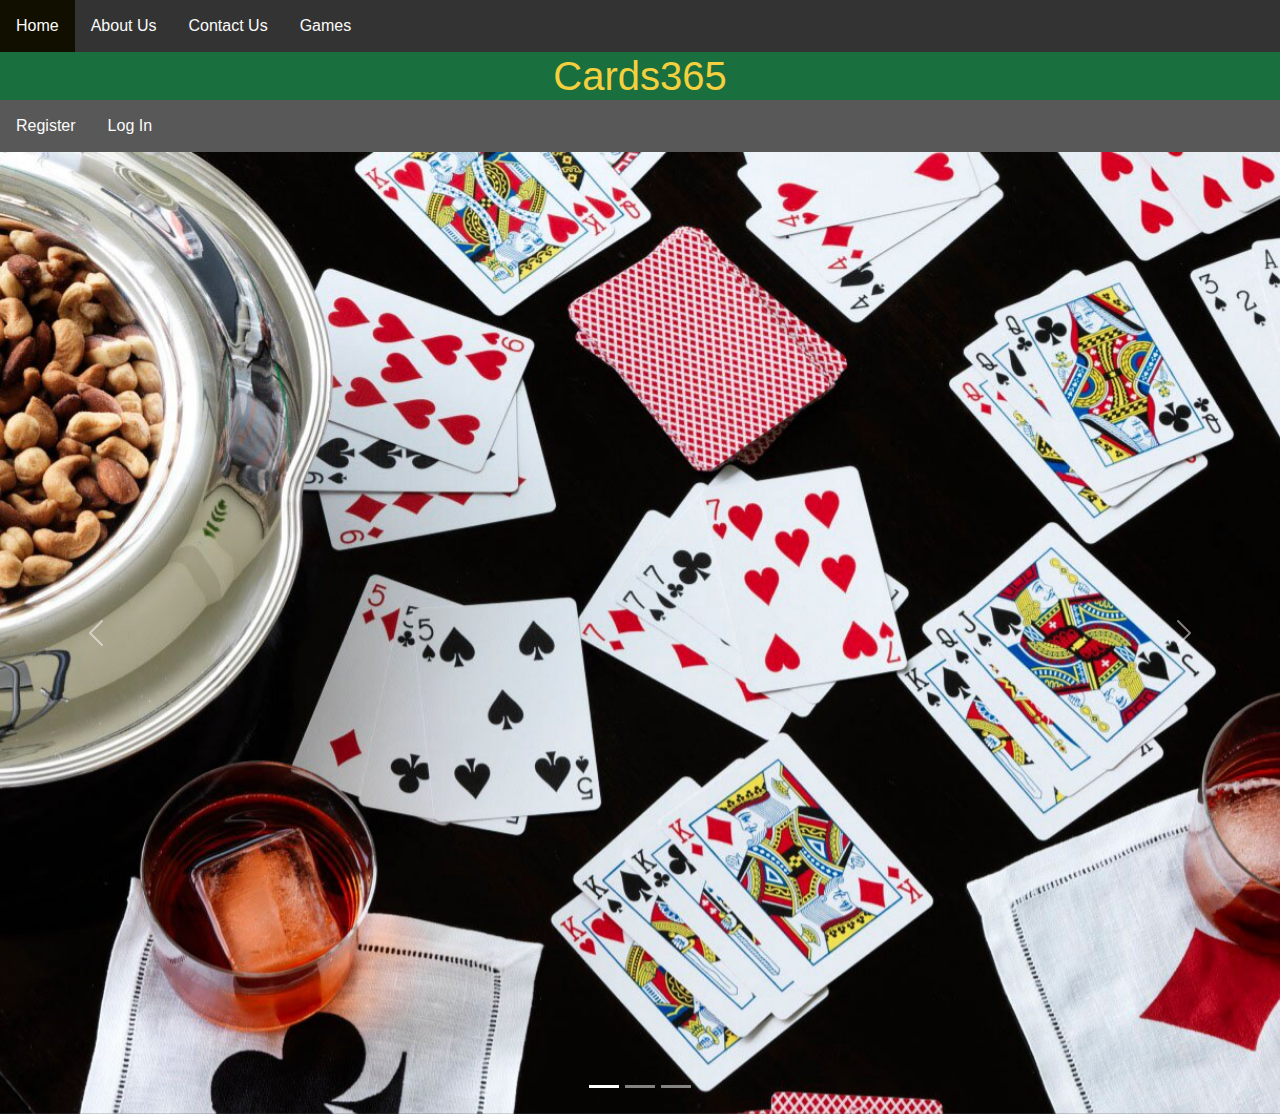
<file: index.html>
<!DOCTYPE html>
<html lang="en">
<head>    
    <title>Cards365 - Home</title>

<script src="https://ajax.googleapis.com/ajax/libs/jquery/2.1.1/jquery.min.js"></script>
<script src="http://netdna.bootstrapcdn.com/bootstrap/3.1.1/js/bootstrap.min.js"></script>

<!-- Latest compiled JavaScript -->
<script src="https://cdn.jsdelivr.net/npm/bootstrap@5.1.2/dist/js/bootstrap.bundle.min.js"></script>

<!-- Latest compiled and minified CSS -->
<link href="https://cdn.jsdelivr.net/npm/bootstrap@5.1.2/dist/css/bootstrap.min.css" rel="stylesheet">

<meta name="viewport" content="width=device-width, initial-scale=1">

<script src=index.js></script>

<link rel="stylesheet" href="style.css">    

</head>       
<body>
  <div>
    <ul>
      <li><a class="active" href="index.html">Home</a></li>
      <li><a href="About_Us.html">About Us</a></li>
      <li><a href="Contact_Us.html">Contact Us</a></li>
      <li><a href="Games.html">Games</a></li>      
    </ul>        
  </div>
  <div>
    <h1>Cards365</h1>
  </div>
  <div>
    <div id="la"><a href="register.html">Register</a></div>
  </div>
  <div>
  <button class="activater" onclick="myFunction()">Log In</button>    
  </div>

  <!-- Carousel -->
  <div id="demo" class="carousel slide" data-bs-ride="carousel">

  <!-- Indicators/dots -->
  <div class="carousel-indicators">
    <button type="button" data-bs-target="#demo" data-bs-slide-to="0" class="active"></button>
    <button type="button" data-bs-target="#demo" data-bs-slide-to="1"></button>
    <button type="button" data-bs-target="#demo" data-bs-slide-to="2"></button>
  </div>

  <!-- The slideshow/carousel -->
  <div class="carousel-inner">
    <div class="carousel-item active">
      <img src="Carousel_Images/Cards_1.jpg" alt="Playing Cards and Nuts" class="d-block w-100">
    </div>
    <div class="carousel-item">
      <img src="Carousel_Images/Cards_2.jpg" alt="Roulette and Casino-Chips" class="d-block w-100">
    </div>
    <div class="carousel-item">
      <img src="Carousel_Images/Cards_3.jpg" alt="Best Online Casino" class="d-block w-100">
    </div>
  </div>

  <!-- Left and right controls/icons -->
  <button class="carousel-control-prev" type="button" data-bs-target="#demo" data-bs-slide="prev">
    <span class="carousel-control-prev-icon"></span>
  </button>
  <button class="carousel-control-next" type="button" data-bs-target="#demo" data-bs-slide="next">
    <span class="carousel-control-next-icon"></span>
  </button>
  </div>

</body>
</html>
</file>
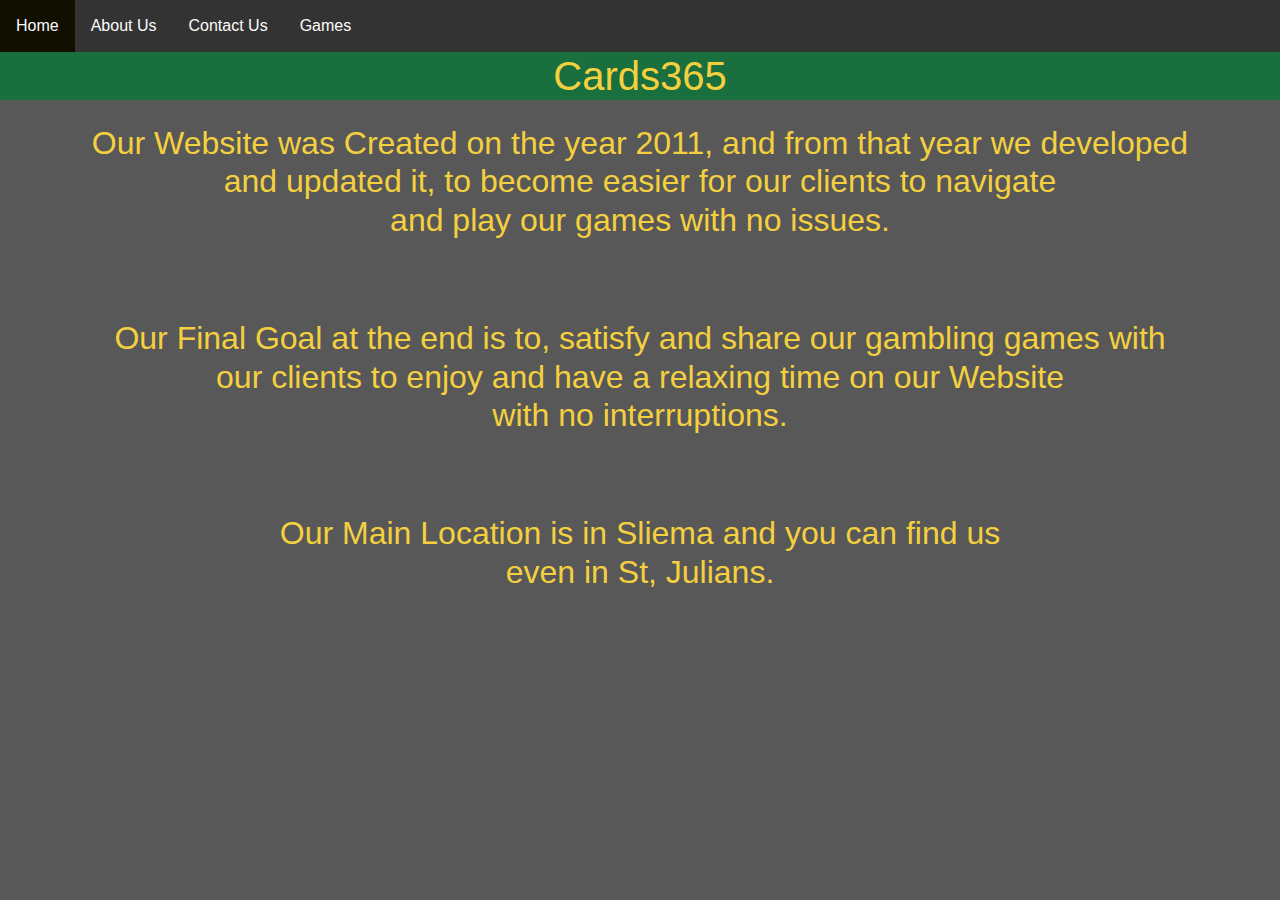
<file: About Us.html>
<!DOCTYPE html>
<html lang="en">
<head>    
    <title>Cards365 - About Us</title>

    <link href="https://cdn.jsdelivr.net/npm/bootstrap@5.1.2/dist/css/bootstrap.min.css" rel="stylesheet">

    <meta name="viewport" content="width=device-width, initial-scale=1">

    <link rel="stylesheet" href="style.css">    
</head>       
<body>
  <div>
    <ul>
      <li><a class="active" href="index.html">Home</a></li>
      <li><a href="About Us.html">About Us</a></li>
      <li><a href="Contact Us.html">Contact Us</a></li>
      <li><a href="Games.html">Games</a></li>      
    </ul>        
  </div>
  <div>
    <h1>Cards365</h1>
  </div>
  <div>
    <br>
    <h2>Our Website was Created on the year 2011, and from that year we developed
      <br>			 
      and updated it, to become easier for our clients to navigate 
      <br>
      and play our games with no issues.</h2>
      <br>
      <br>
  </div>
  <div>
    <br>
    <h2>Our Final Goal at the end is to, satisfy and share our gambling games with
      <br>
      our clients to enjoy and have a relaxing time on our Website 
      <br>
      with no interruptions.</h2>
      <br>
      <br>
  </div>
  <div>
    <br>
    <h2>Our Main Location is in Sliema and you can find us
      <br>
      even in St, Julians.
    </h2>
  </div>
  
</body>
</html>
</file>
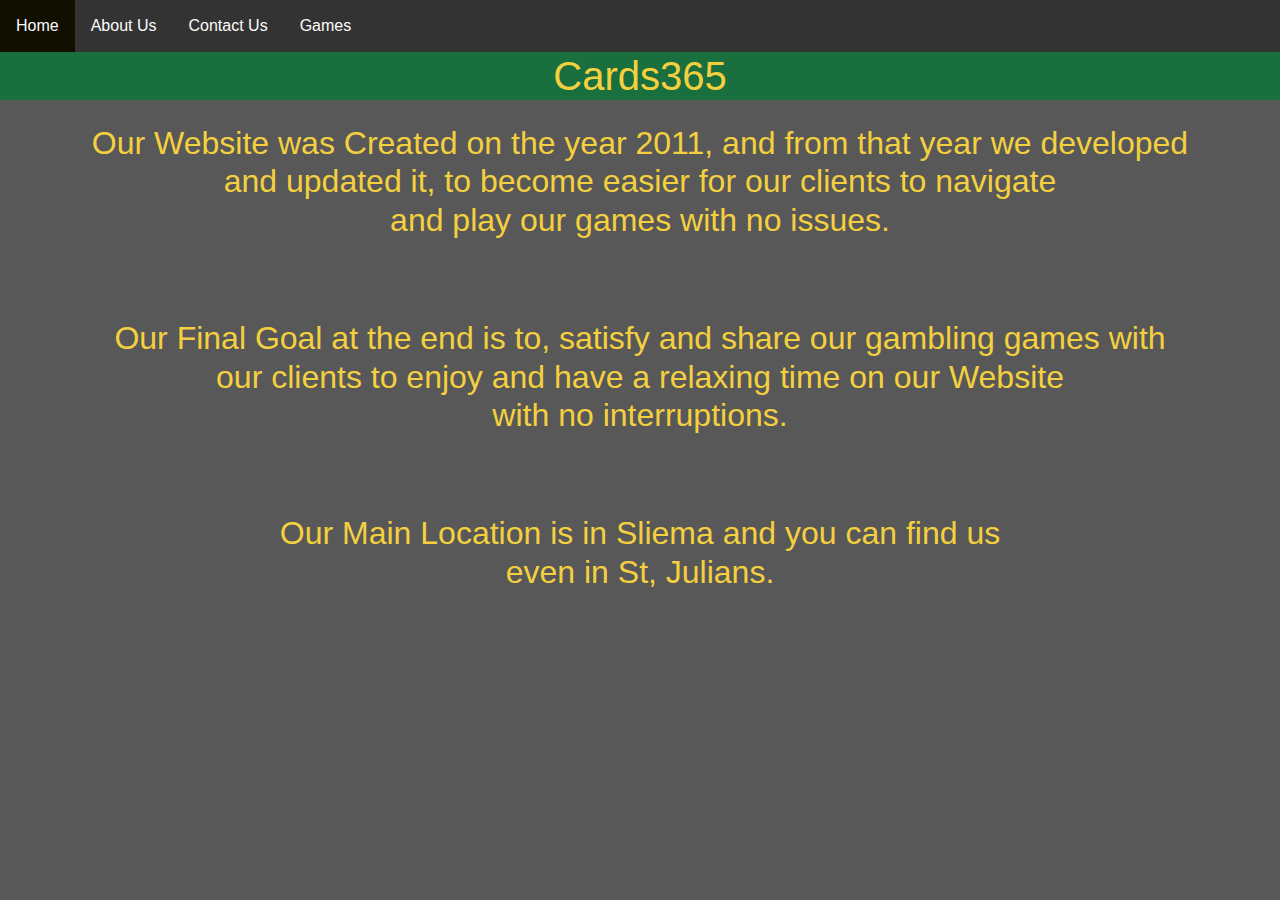
<file: About_Us.html>
<!DOCTYPE html>
<html lang="en">
<head>    
    <title>Cards365 - About Us</title>

    <link href="https://cdn.jsdelivr.net/npm/bootstrap@5.1.2/dist/css/bootstrap.min.css" rel="stylesheet">

    <meta name="viewport" content="width=device-width, initial-scale=1">

    <link rel="stylesheet" href="style.css">    
</head>       
<body>
  <div>
    <ul>
      <li><a class="active" href="index.html">Home</a></li>
      <li><a href="About_Us.html">About Us</a></li>
      <li><a href="Contact_Us.html">Contact Us</a></li>
      <li><a href="Games.html">Games</a></li>      
    </ul>        
  </div>
  <div>
    <h1>Cards365</h1>
  </div>
  <div>
    <br>
    <h2>Our Website was Created on the year 2011, and from that year we developed
      <br>			 
      and updated it, to become easier for our clients to navigate 
      <br>
      and play our games with no issues.</h2>
      <br>
      <br>
  </div>
  <div>
    <br>
    <h2>Our Final Goal at the end is to, satisfy and share our gambling games with
      <br>
      our clients to enjoy and have a relaxing time on our Website 
      <br>
      with no interruptions.</h2>
      <br>
      <br>
  </div>
  <div>
    <br>
    <h2>Our Main Location is in Sliema and you can find us
      <br>
      even in St, Julians.
    </h2>
  </div>
  
</body>
</html>
</file>
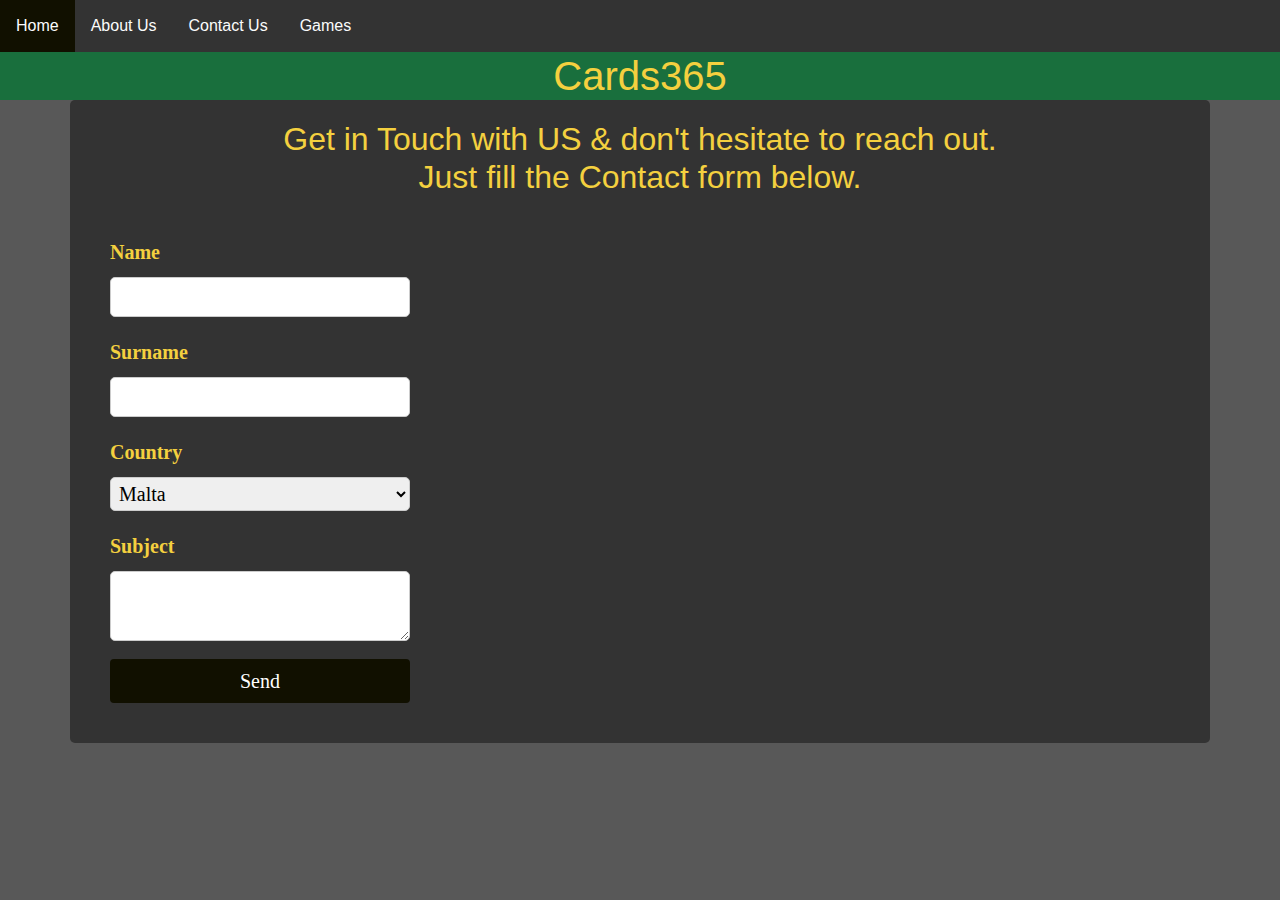
<file: Contact Us.html>
<!DOCTYPE html>
<html lang="en">
<head>    
    <title>Cards365 - Contact Us</title>

    <link href="https://cdn.jsdelivr.net/npm/bootstrap@5.1.2/dist/css/bootstrap.min.css" rel="stylesheet">

    <meta name="viewport" content="width=device-width, initial-scale=1">

    <link rel="stylesheet" href="style.css">    
</head>       
<body>
  <div>
    <ul>
      <li><a class="active" href="index.html">Home</a></li>
      <li><a href="About Us.html">About Us</a></li>
      <li><a href="Contact Us.html">Contact Us</a></li>
      <li><a href="Games.html">Games</a></li>      
    </ul>        
  </div>
  <div>
    <h1>Cards365</h1>
  </div>  
  
    <div>  
    <div class="container">
        <h2>Get in Touch with US & don't hesitate to reach out. 
            <br>			 
            Just fill the Contact form below.</h2>
        <form action="mailto:armando.mirabella.e22538@mcast.edu.mt?subject=Regarding Cards365" method="post" enctype="text/plain">
        <label for="fname">Name</label>
        <input type="text" id="fname" name="firstname">
    
        <label for="lname">Surname</label>
        <input type="text" id="lname" name="lastname">
    
        <label for="country">Country</label>
        <select id="country" name="country">
          <option value="Malta">Malta</option>
          <option value="Italy">Italy</option>          
        </select>
    
        <label for="subject">Subject</label>
        <textarea id="subject" name="subject"></textarea>
    
        <input type="submit" value="Send">
      </form></div>    
  </div>
      
</body>
</html>
</file>
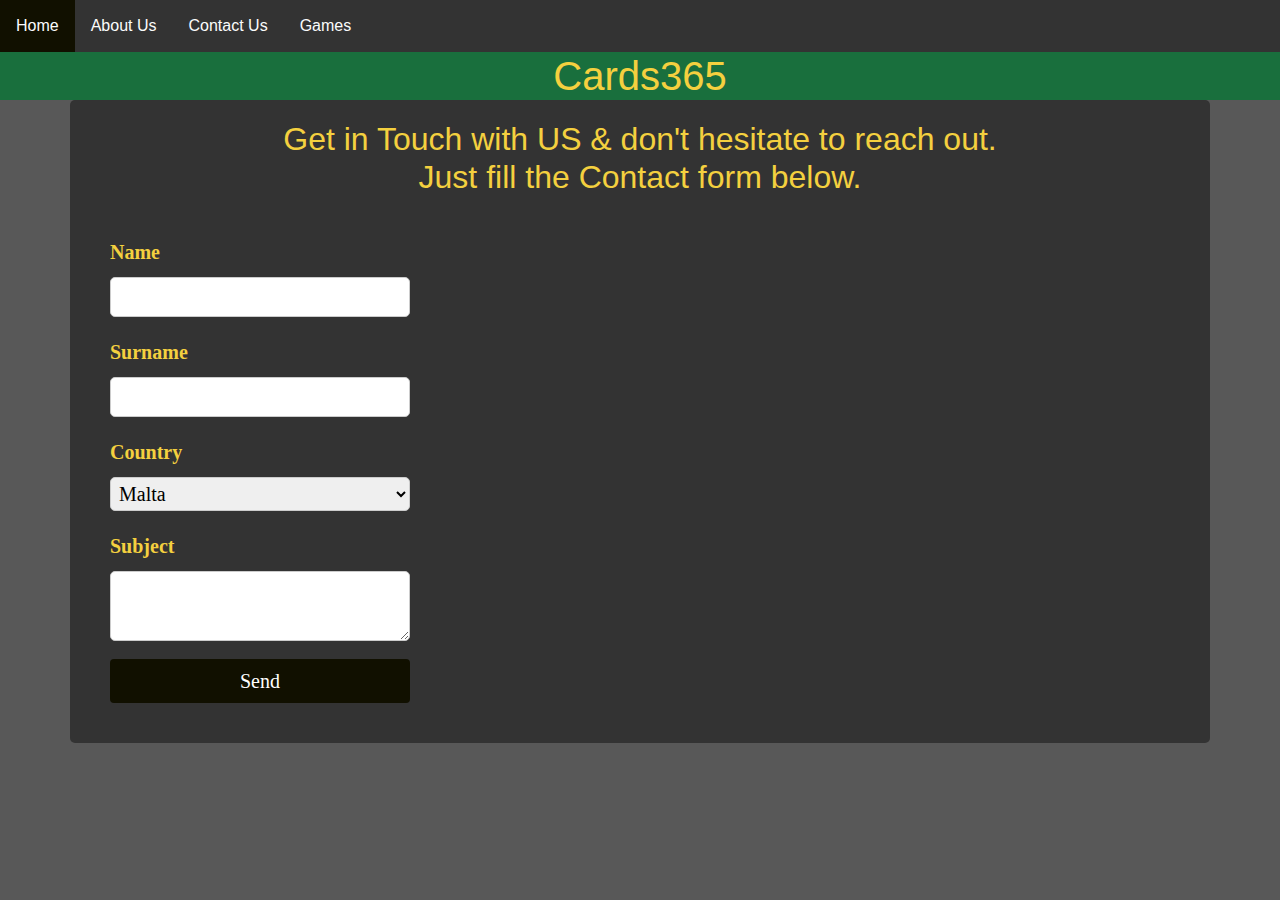
<file: Contact_Us.html>
<!DOCTYPE html>
<html lang="en">
<head>    
    <title>Cards365 - Contact Us</title>

    <link href="https://cdn.jsdelivr.net/npm/bootstrap@5.1.2/dist/css/bootstrap.min.css" rel="stylesheet">

    <meta name="viewport" content="width=device-width, initial-scale=1">

    <link rel="stylesheet" href="style.css">    
</head>       
<body>
  <div>
    <ul>
      <li><a class="active" href="index.html">Home</a></li>
      <li><a href="About_Us.html">About Us</a></li>
      <li><a href="Contact_Us.html">Contact Us</a></li>
      <li><a href="Games.html">Games</a></li>      
    </ul>        
  </div>
  <div>
    <h1>Cards365</h1>
  </div>  
  
    <div>  
    <div class="container">
        <h2>Get in Touch with US & don't hesitate to reach out. 
            <br>			 
            Just fill the Contact form below.</h2>
        <form action="mailto:armando.mirabella.e22538@mcast.edu.mt?subject=Regarding Cards365" method="post" enctype="text/plain">
        <label for="fname">Name</label>
        <input type="text" id="fname" name="firstname">
    
        <label for="lname">Surname</label>
        <input type="text" id="lname" name="lastname">
    
        <label for="country">Country</label>
        <select id="country" name="country">
          <option value="Malta">Malta</option>
          <option value="Italy">Italy</option>          
        </select>
    
        <label for="subject">Subject</label>
        <textarea id="subject" name="subject"></textarea>
    
        <input type="submit" value="Send">
      </form></div>    
  </div>
      
</body>
</html>
</file>
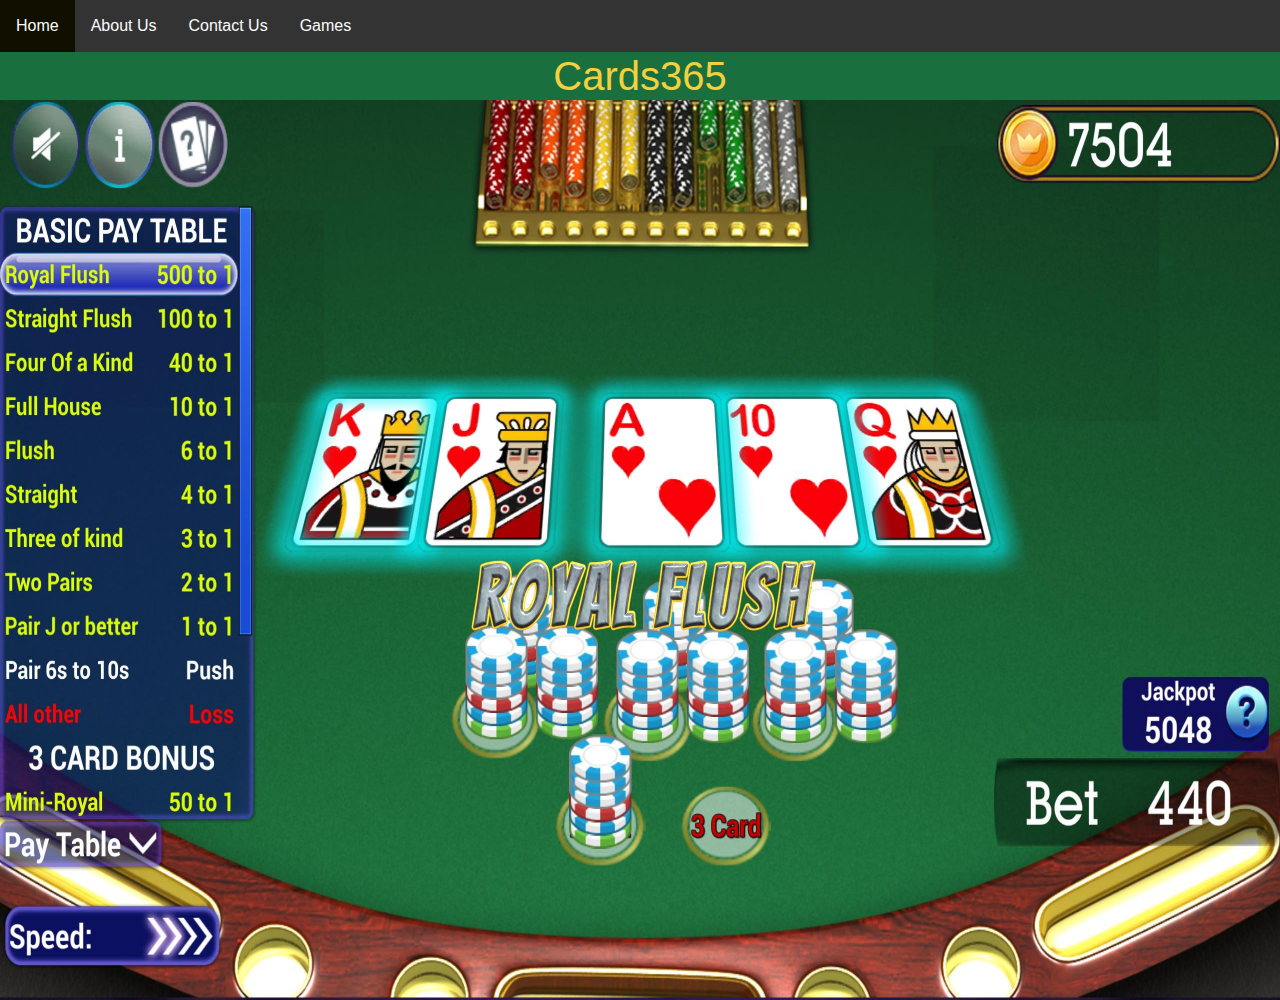
<file: Game Background Image 1.html>
<!DOCTYPE html>
<html lang="en">
<head>    
    <title>Cards365 - Mississippi Stud</title>

    <link href="https://cdn.jsdelivr.net/npm/bootstrap@5.1.2/dist/css/bootstrap.min.css" rel="stylesheet">

    <meta name="viewport" content="width=device-width, initial-scale=1">

    <link rel="stylesheet" href="style.css">    
</head>       
<body>
  <div>
    <ul>
      <li><a class="active" href="index.html">Home</a></li>
      <li><a href="About_Us.html">About Us</a></li>
      <li><a href="Contact_Us.html">Contact Us</a></li>
      <li><a href="Games.html">Games</a></li>      
    </ul>        
  </div>
  <div>
    <h1>Cards365</h1>
  </div>  
  <div>
<img src="Games_Related_Images/Mississippi Stud.jpg" alt="Mississippi Stud" style="width:100vw; height:100vh">
  </div>
  
</body>
</html>
</file>
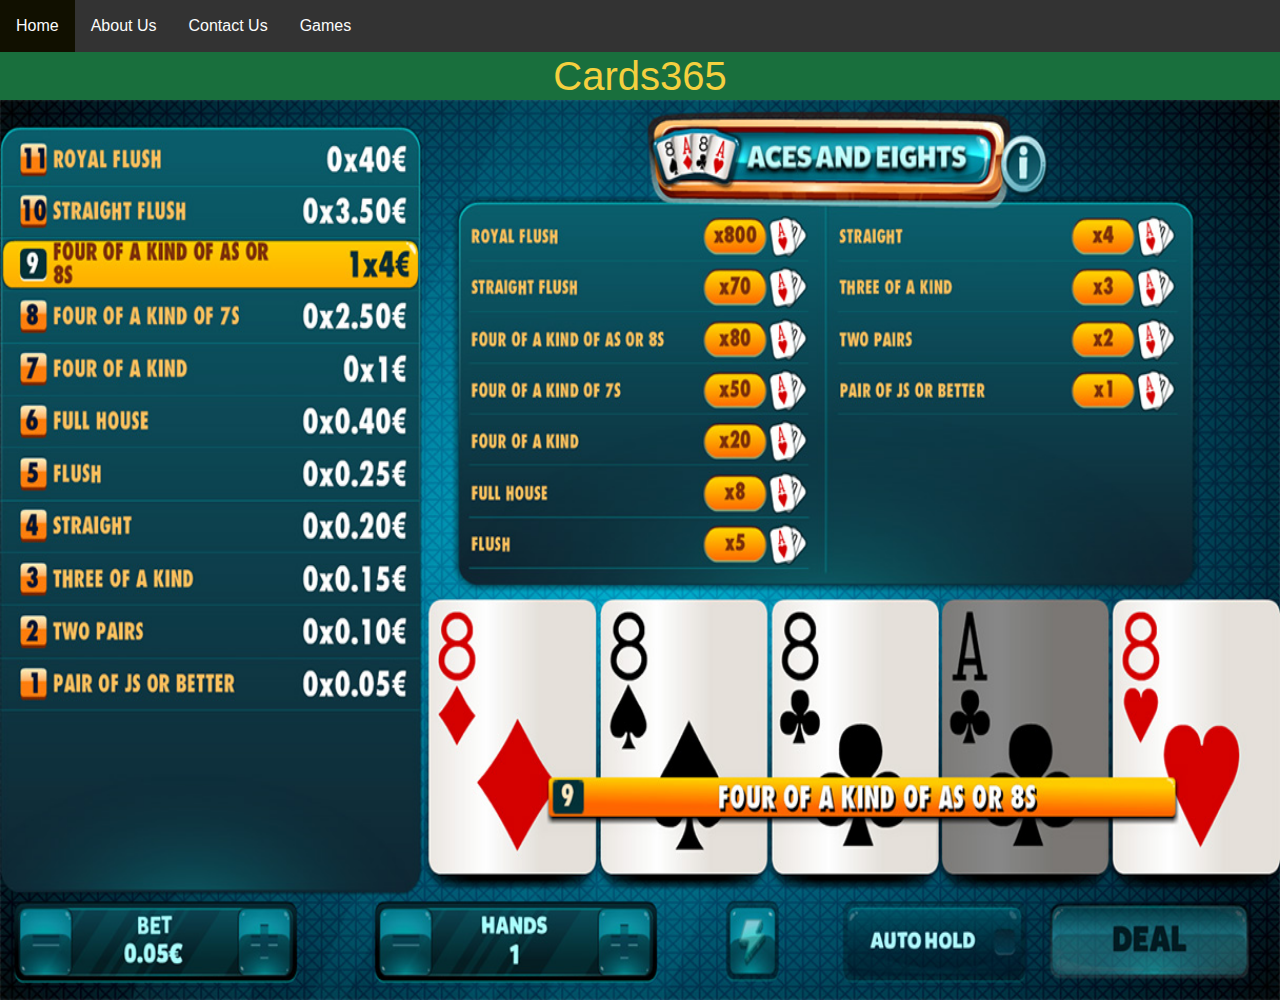
<file: Game Background Image 2.html>
<!DOCTYPE html>
<html lang="en">
<head>    
    <title>Cards365 - Aces and Eights</title>

    <link href="https://cdn.jsdelivr.net/npm/bootstrap@5.1.2/dist/css/bootstrap.min.css" rel="stylesheet">

    <meta name="viewport" content="width=device-width, initial-scale=1">

    <link rel="stylesheet" href="style.css">    
</head>       
<body>
  <div>
    <ul>
      <li><a class="active" href="index.html">Home</a></li>
      <li><a href="About_Us.html">About Us</a></li>
      <li><a href="Contact_Us.html">Contact Us</a></li>
      <li><a href="Games.html">Games</a></li>      
    </ul>        
  </div>
  <div>
    <h1>Cards365</h1>
  </div>  
  <div>
<img src="Games_Related_Images/Aces and Eights.jpg" alt="Aces and Eights" style="width:100vw; height:100vh">
  </div>
  
</body>
</html>
</file>
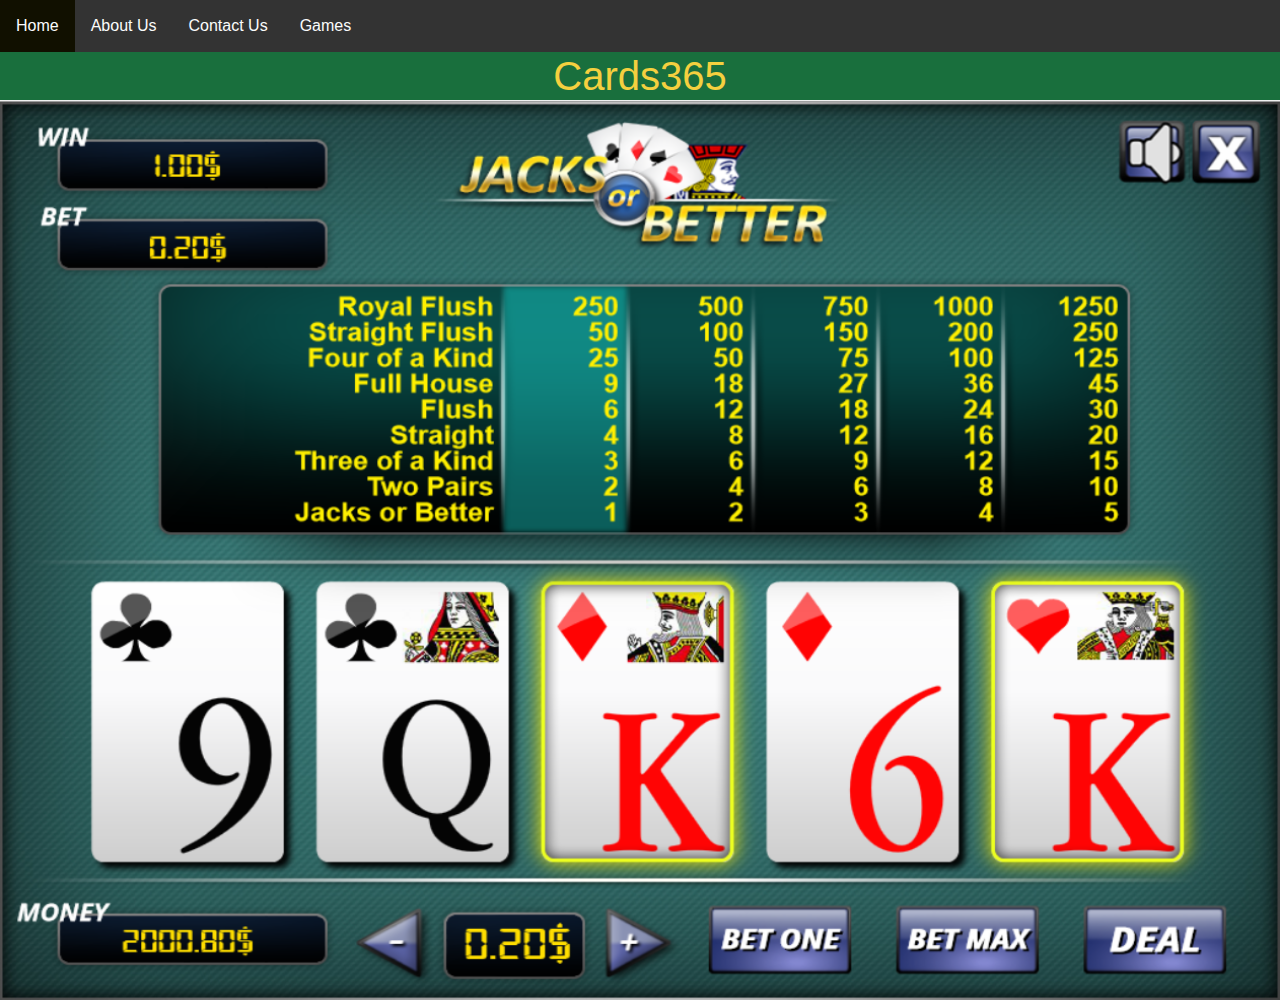
<file: Game Background Image 3.html>
<!DOCTYPE html>
<html lang="en">
<head>    
    <title>Cards365 - Jacks or Better</title>

    <link href="https://cdn.jsdelivr.net/npm/bootstrap@5.1.2/dist/css/bootstrap.min.css" rel="stylesheet">

    <meta name="viewport" content="width=device-width, initial-scale=1">

    <link rel="stylesheet" href="style.css">    
</head>       
<body>
  <div>
    <ul>
      <li><a class="active" href="index.html">Home</a></li>
      <li><a href="About_Us.html">About Us</a></li>
      <li><a href="Contact_Us.html">Contact Us</a></li>
      <li><a href="Games.html">Games</a></li>      
    </ul>        
  </div>
  <div>
    <h1>Cards365</h1>
  </div>  
  <div>
<img src="Games_Related_Images/Jacks or Better.png" alt="Jacks or Better" style="width:100vw; height:100vh">
  </div>
  
</body>
</html>
</file>
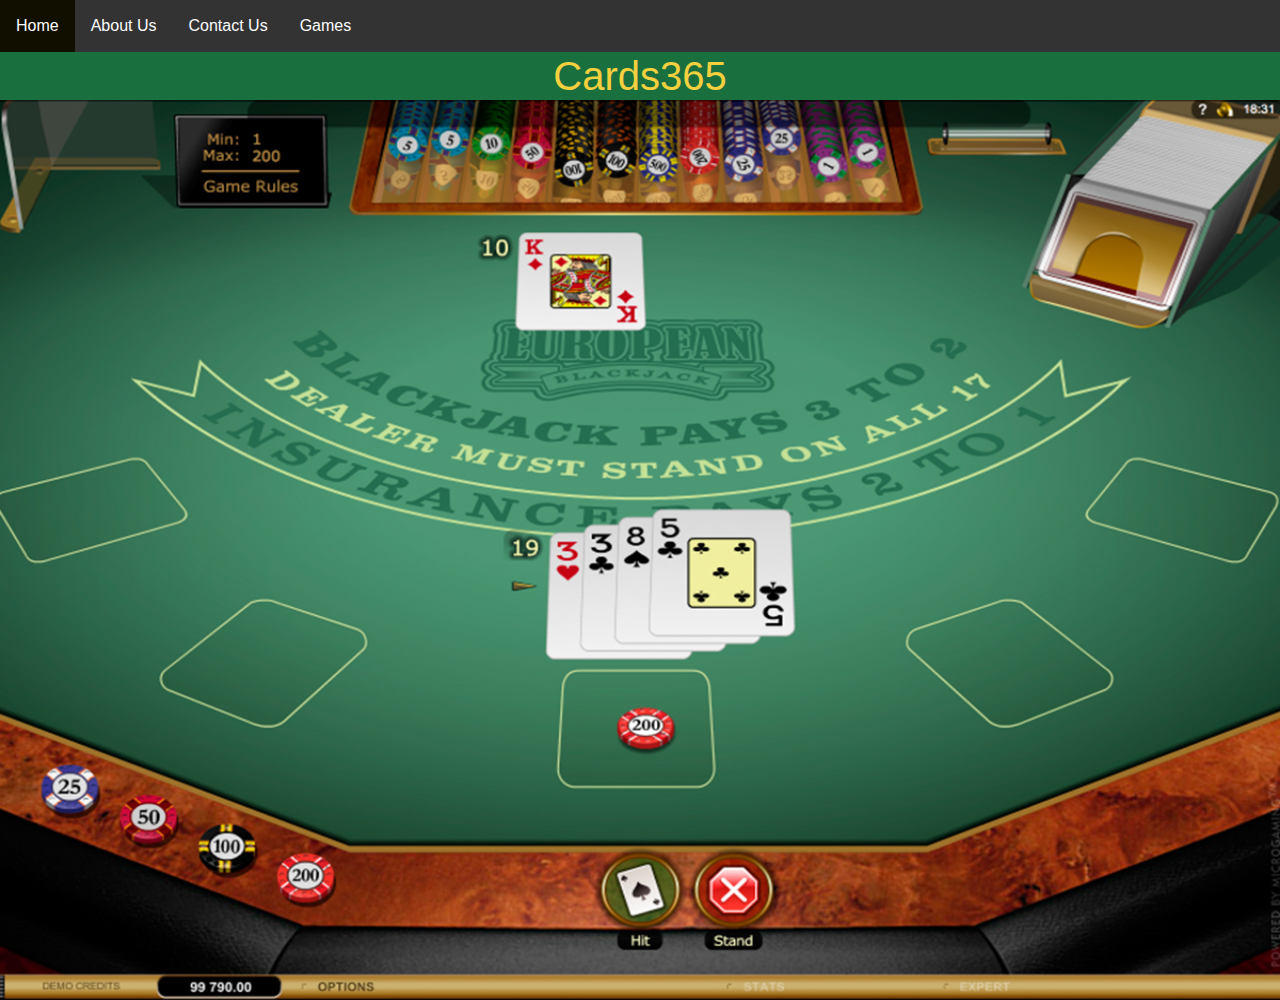
<file: Game Background Image 4.html>
<!DOCTYPE html>
<html lang="en">
<head>    
    <title>Cards365 - European Blackjack Gold</title>

    <link href="https://cdn.jsdelivr.net/npm/bootstrap@5.1.2/dist/css/bootstrap.min.css" rel="stylesheet">

    <meta name="viewport" content="width=device-width, initial-scale=1">

    <link rel="stylesheet" href="style.css">    
</head>       
<body>
  <div>
    <ul>
      <li><a class="active" href="index.html">Home</a></li>
      <li><a href="About_Us.html">About Us</a></li>
      <li><a href="Contact_Us.html">Contact Us</a></li>
      <li><a href="Games.html">Games</a></li>      
    </ul>        
  </div>
  <div>
    <h1>Cards365</h1>
  </div>  
  <div>
<img src="Games_Related_Images/European Blackjack Gold.png" alt="European Blackjack Gold" style="width:100vw; height:100vh">
  </div>
  
</body>
</html>
</file>
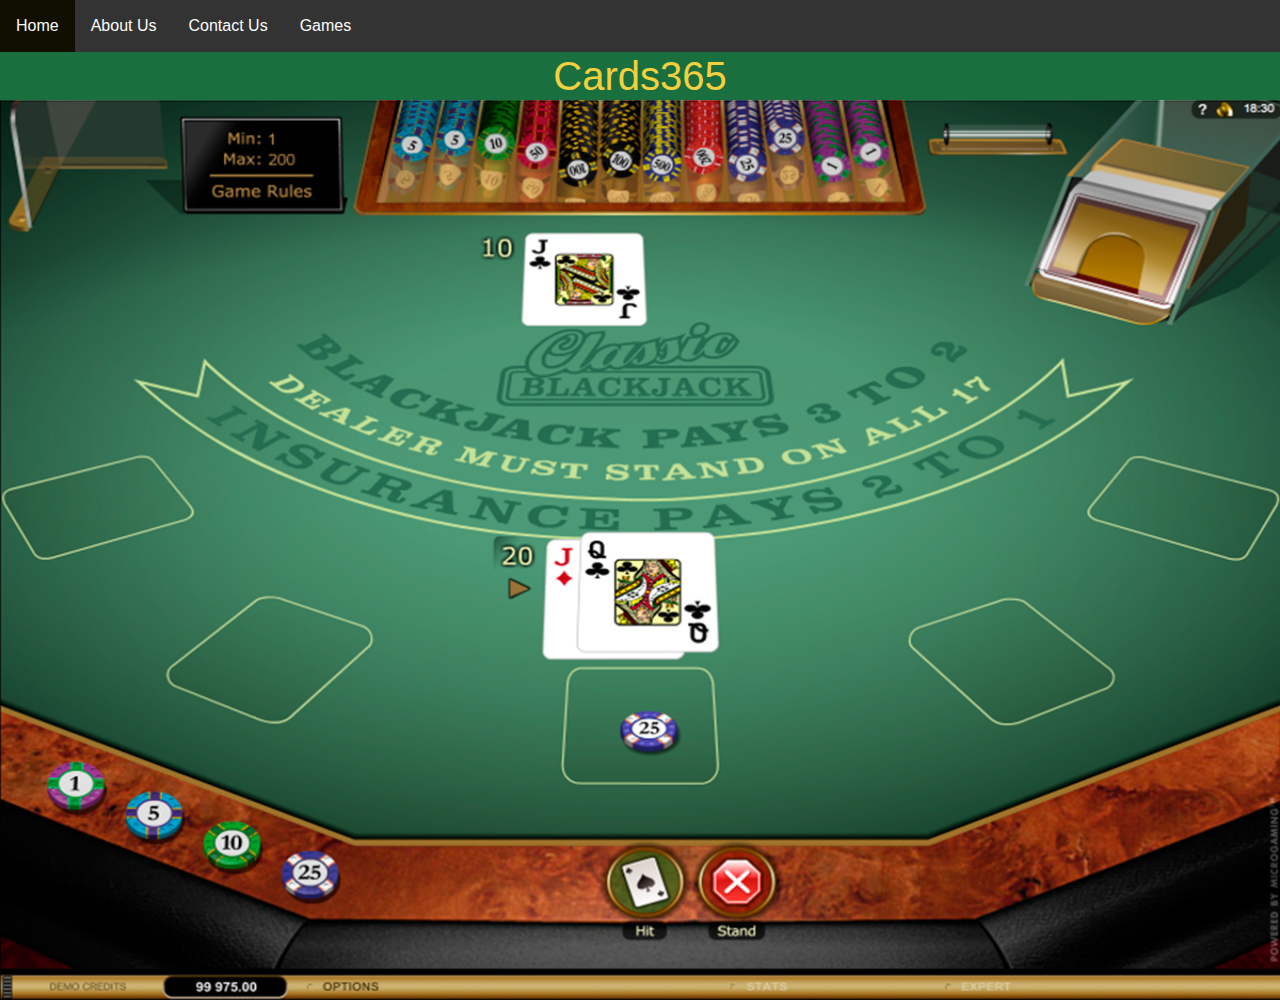
<file: Game Background Image 5.html>
<!DOCTYPE html>
<html lang="en">
<head>    
    <title>Cards365 - Classic Blackjack Gold</title>

    <link href="https://cdn.jsdelivr.net/npm/bootstrap@5.1.2/dist/css/bootstrap.min.css" rel="stylesheet">

    <meta name="viewport" content="width=device-width, initial-scale=1">

    <link rel="stylesheet" href="style.css">    
</head>       
<body>
  <div>
    <ul>
      <li><a class="active" href="index.html">Home</a></li>
      <li><a href="About_Us.html">About Us</a></li>
      <li><a href="Contact_Us.html">Contact Us</a></li>
      <li><a href="Games.html">Games</a></li>      
    </ul>        
  </div>
  <div>
    <h1>Cards365</h1>
  </div>  
  <div>
<img src="Games_Related_Images/Classic Blackjack Gold.png" alt="Classic Blackjack Gold" style="width:100vw; height:100vh">
  </div>
  
</body>
</html>
</file>
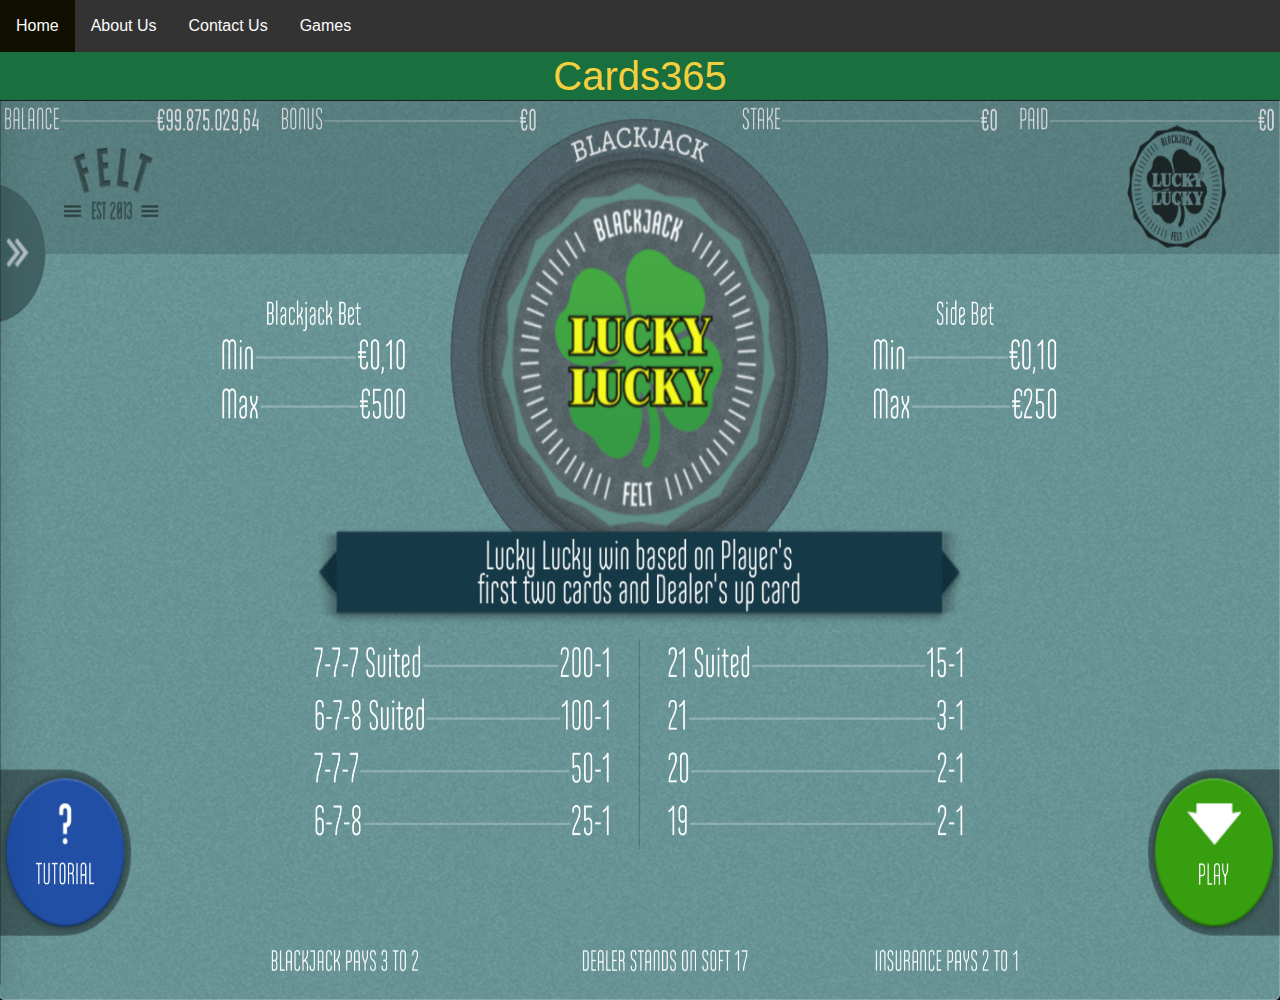
<file: Game Background Image 6.html>
<!DOCTYPE html>
<html lang="en">
<head>    
    <title>Cards365 - Blackjack Lucky Lucky</title>

    <link href="https://cdn.jsdelivr.net/npm/bootstrap@5.1.2/dist/css/bootstrap.min.css" rel="stylesheet">

    <meta name="viewport" content="width=device-width, initial-scale=1">

    <link rel="stylesheet" href="style.css">    
</head>       
<body>
  <div>
    <ul>
      <li><a class="active" href="index.html">Home</a></li>
      <li><a href="About_Us.html">About Us</a></li>
      <li><a href="Contact_Us.html">Contact Us</a></li>
      <li><a href="Games.html">Games</a></li>      
    </ul>        
  </div>
  <div>
    <h1>Cards365</h1>
  </div>  
  <div>
<img src="Games_Related_Images/Blackjack Lucky Lucky.png" alt="Blackjack Lucky Lucky" style="width:100vw; height:100vh">
  </div>
  
</body>
</html>
</file>
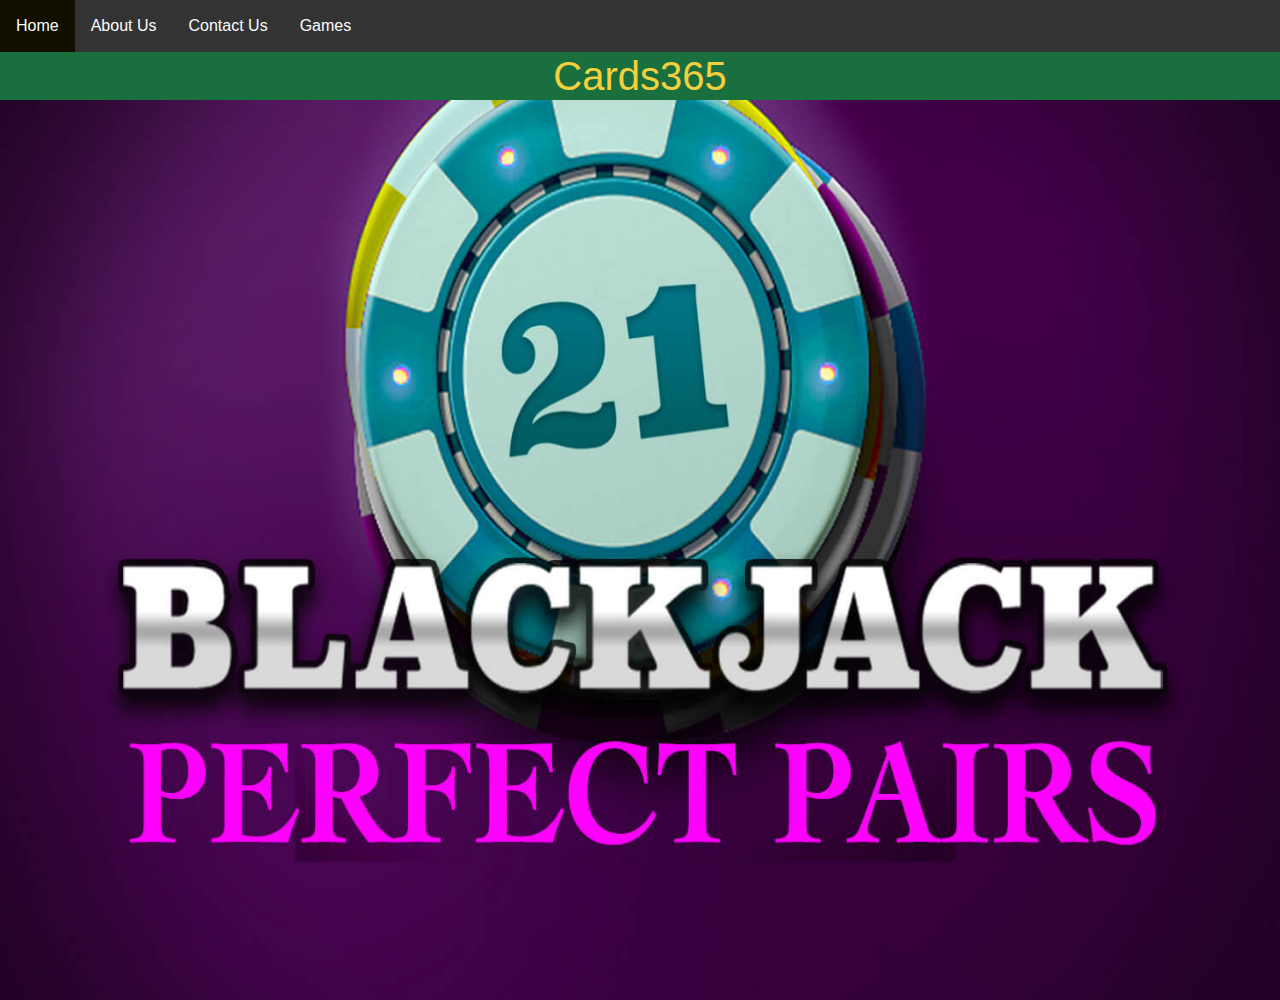
<file: Game Background Image 7.html>
<!DOCTYPE html>
<html lang="en">
<head>    
    <title>Cards365 - Blackjack Perfect Pairs</title>

    <link href="https://cdn.jsdelivr.net/npm/bootstrap@5.1.2/dist/css/bootstrap.min.css" rel="stylesheet">

    <meta name="viewport" content="width=device-width, initial-scale=1">

    <link rel="stylesheet" href="style.css">    
</head>       
<body>
  <div>
    <ul>
      <li><a class="active" href="index.html">Home</a></li>
      <li><a href="About_Us.html">About Us</a></li>
      <li><a href="Contact_Us.html">Contact Us</a></li>
      <li><a href="Games.html">Games</a></li>      
    </ul>        
  </div>
  <div>
    <h1>Cards365</h1>
  </div>  
  <div>
<img src="Games_Related_Images/Blackjack Perfect Pairs.jpg" alt="Blackjack Perfect Pairs" style="width:100vw; height:100vh">
  </div>
  
</body>
</html>
</file>
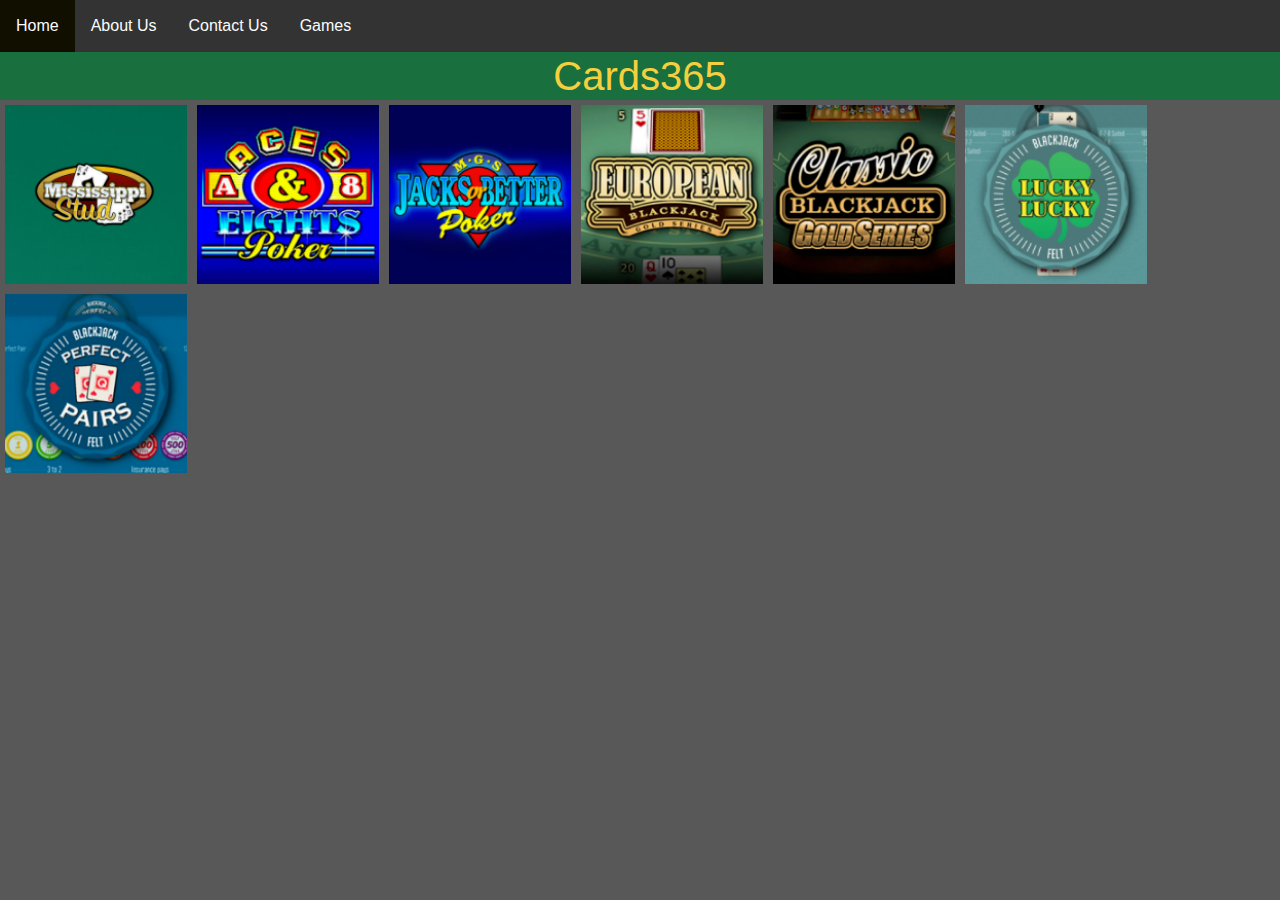
<file: Games.html>
<!DOCTYPE html>
<html lang="en">
<head>    
    <title>Cards365 - Games</title>

    <link href="https://cdn.jsdelivr.net/npm/bootstrap@5.1.2/dist/css/bootstrap.min.css" rel="stylesheet">

    <meta name="viewport" content="width=device-width, initial-scale=1">

    <link rel="stylesheet" href="style.css">

</head>       
<body>
  <div>
    <ul>
      <li><a class="active" href="index.html">Home</a></li>
      <li><a href="About_Us.html">About Us</a></li>
      <li><a href="Contact_Us.html">Contact Us</a></li>
      <li><a href="Games.html">Games</a></li>      
    </ul>        
  </div>
  <div>
    <h1>Cards365</h1>
  </div>  
  <div class="overlay">    
    <img src="Games_Images/Game 1.png" alt="Mississippi Stud" class="image" style="width:100%">
    <div class="middle">
      <button class="text" onclick="window.open('Game Background Image 1.html')">Try Game</button>
    </div>
  </div>
  <div class="overlay">
    <img src="Games_Images/Game 2.png" alt="Aces and Eights" class="image" style="width:100%">
    <div class="middle">
      <button class="text" onclick="window.open('Game Background Image 2.html')">Try Game</button>
    </div>
  </div>
  <div class="overlay">
    <img src="Games_Images/Game 3.png" alt="Jacks or Better" class="image" style="width:100%">
    <div class="middle">
      <button class="text" onclick="window.open('Game Background Image 3.html')">Try Game</button>
    </div>
  </div>
  <div class="overlay">
    <img src="Games_Images/Game 4.png" alt="European Blackjack Gold" class="image" style="width:100%">
    <div class="middle">
      <button class="text" onclick="window.open('Game Background Image 4.html')">Try Game</button>
    </div>
  </div>
  <div class="overlay">
    <img src="Games_Images/Game 5.png" alt="Classic Blackjack Gold" class="image" style="width:100%">
    <div class="middle">
      <button class="text" onclick="window.open('Game Background Image 5.html')">Try Game</button>
    </div>
  </div>
  <div class="overlay">
    <img src="Games_Images/Game 6.png" alt="Blackjack Lucky Lucky" class="image" style="width:100%">
    <div class="middle">
      <button class="text" onclick="window.open('Game Background Image 6.html')">Try Game</button>
    </div>
  </div>
  <div class="overlay">
    <img src="Games_Images/Game 7.png" alt="Blackjack Perfect Pairs" class="image" style="width:100%">
    <div class="middle">
      <button class="text" onclick="window.open('Game Background Image 7.html')">Try Game</button>
    </div>
  </div>
       

</body>
</html>
</file>
<file: style.css>
body {
  background-color: #585858;
}

h1 {
  color: #F4D03F;
  background-color: #196f3d;
  list-style-type: none;
  margin: 0;
  padding: 0;
  overflow: hidden;
  text-align: center;  
}

      ul {
        list-style-type: none;
        margin: 0;
        padding: 0;
        overflow: hidden;
        background-color: #333;
      }
      
      li {
        float: left;
      }
      
      li a {
        display: block;
        color: #fbfcfc;
        text-align: center;
        padding: 14px 16px;
        text-decoration: none;
      }        
      
      li a:hover {
        background-color: #111000;
        color: #fcfcfc;
      }
      
      #la {
        float: left;
      }

      #la a:hover {
        background-color: #ddd;
        color: black;
        
      }       

      #la a {
        display: block;
        color: #fbfcfc;
        text-align: center;
        padding: 14px 16px;
        text-decoration: none;
      }

      form {
          margin: 20px 0;
          font-family: 'Lato';
          font-weight: 300;
          font-size: 1.25rem;
          width: 300px;
        }
        
        form, p {
          margin: 20px;
        }
        
        p.note {
          font-size: 1rem;
          color: red;
        }
        
        input, textarea {
          border-radius: 5px;
          border: 1px solid #fbfcfc;
          padding: 4px;
          font-family: 'Lato';
          width: 300px;
          margin-top: 10px;
          outline: none;
        }
        
        label {
          width: 300px;
          color: #f4d03f;
          font-weight: bold;
          display: inline-block;
          margin-top: 20px;
        }
        
        label span {
          font-size: 1rem;
        }
        
        label.error {
            color: red;
            font-size: 1rem;
            display: block;
            margin-top: 5px;
        }
        
        label.error.fail-alert {
            border: 2px solid red;
            border-radius: 4px;
            line-height: 1;
            padding: 2px 0 6px 6px;
            background: #fbfcfc;
        }
        
        input.valid.success-alert {
            border: 2px solid #4CAF50;
            color: green;
        }
        
        input.error, textarea.error {
            border: 1px dashed red;
            font-weight: 300;
            color: red;
        }         
        
        [type="submit"], [type="reset"] { 
            margin-left: 0;
            border-radius: 0;
            background: #111000;
            color: #FBFCFC;
            border: none;
            font-weight: 300;
            padding: 10px 0;
            line-height: 1;
            cursor: pointer;              
        }             

        .activater {
            display: block;
            max-width: 200px;
            border: none;
            background-color: #585858;
            color: #fbfcfc;
            padding: 14px 16px;
            font-size: 16px;
            cursor: pointer;
            text-align: center;
          }
          
          .activater:hover {
            background-color: #ddd;
            color: black;
            
          }

          body {font-family: Arial, Helvetica, sans-serif;}
          * {box-sizing: border-box;}

          input[type=text], select, textarea {
          width: 300px;
          padding: 4px;
          border: 1px solid #ccc;
          border-radius: 5px;            
          margin-top: 10px;            
          }

          input[type=submit] {
          background-color: #111000;
          color: white;
          padding: 12px 20px;
          border: none;
          border-radius: 4px;
          cursor: pointer;
          }
          
          input[type=submit]:hover {
            background-color: #a6acaf;
            color: #111000;
          }

          .container {
          border-radius: 5px;
          background-color: #333333;
          padding: 20px;                         
          }

          h2 {              
            text-align: center;
            color: #f4d03f;
          }           

          .overlay {
            position: relative;
            width: 15%;
          }
          
          .image {
            opacity: 1;
            display: block;
            width: 100%;
            height: auto;
            transition: .5s ease;
            backface-visibility: hidden;
          }
          
          .middle {
            transition: .5s ease;
            opacity: 0;
            position: absolute;
            top: 50%;
            left: 50%;
            transform: translate(-50%, -50%);
            -ms-transform: translate(-50%, -50%);
            text-align: center;
          }
          
          .overlay:hover .image {
            opacity: 0.3;
          }
          
          .overlay:hover .middle {
            opacity: 1;
          }
          
          .text {
            background-color: #111000;
            color: white;
            padding: 3px 3px;
            border: none;
            border-radius: 4px;
            cursor: pointer;
          }

          .text:hover {
            background-color: #a6acaf;
            color: #111000;
          }

          * {
            box-sizing: border-box;
          }
          
          .overlay {
            float: left;              
            padding: 5px;
          }
          
          .overlay::after {
            content: "";
            clear: both;
            display: table;
          }

@media screen and (orientation: portrait) {

body {
    background-color: #585858;
}

h1 {
    color: #F4D03F;
    background-color: #196f3d;
    list-style-type: none;
    margin: 0;
    padding: 0;
    overflow: hidden;
    text-align: center;    
}

        ul {
          list-style-type: none;
          margin: 0;
          padding: 0;
          overflow: hidden;
          background-color: #333;
        }
        
        li {
          float: left;
        }
        
        li a {
          display: block;
          color: #fbfcfc;
          text-align: center;
          padding: 14px 16px;
          text-decoration: none;
        }        
        
        li a:hover {
          background-color: #111000;
          color: #fcfcfc;
        }
        
        #la {
          float: left;
        }

        #la a:hover {
          background-color: #ddd;
          color: black;
          
        }       

        #la a {
          display: block;
          color: #fbfcfc;
          text-align: center;
          padding: 14px 16px;
          text-decoration: none;
        }

        form {
            margin: 20px 0;
            font-family: 'Lato';
            font-weight: 300;
            font-size: 1.25rem;
            width: 300px;
          }
          
          form, p {
            margin: 20px;
          }
          
          p.note {
            font-size: 1rem;
            color: red;
          }
          
          input, textarea {
            border-radius: 5px;
            border: 1px solid #fbfcfc;
            padding: 4px;
            font-family: 'Lato';
            width: 300px;
            margin-top: 10px;
            outline: none;
          }
          
          label {
            width: 300px;
            color: #f4d03f;
            font-weight: bold;
            display: inline-block;
            margin-top: 20px;
          }
          
          label span {
            font-size: 1rem;
          }
          
          label.error {
              color: red;
              font-size: 1rem;
              display: block;
              margin-top: 5px;
          }
          
          label.error.fail-alert {
              border: 2px solid red;
              border-radius: 4px;
              line-height: 1;
              padding: 2px 0 6px 6px;
              background: #fbfcfc;
          }
          
          input.valid.success-alert {
              border: 2px solid #4CAF50;
              color: green;
          }
          
          input.error, textarea.error {
              border: 1px dashed red;
              font-weight: 300;
              color: red;
          }         
          
          [type="submit"], [type="reset"] { 
              margin-left: 0;
              border-radius: 0;
              background: #111000;
              color: #FBFCFC;
              border: none;
              font-weight: 300;
              padding: 10px 0;
              line-height: 1;
              cursor: pointer;              
          }             

          .activater {
              display: block;
              max-width: 200px;
              border: none;
              background-color: #585858;
              color: #fbfcfc;
              padding: 14px 16px;
              font-size: 16px;
              cursor: pointer;
              text-align: center;
            }
            
            .activater:hover {
              background-color: #ddd;
              color: black;
              
            }

            body {font-family: Arial, Helvetica, sans-serif;}
            * {box-sizing: border-box;}

            input[type=text], select, textarea {
            width: 300px;
            padding: 4px;
            border: 1px solid #ccc;
            border-radius: 5px;            
            margin-top: 10px;            
            }

            input[type=submit] {
            background-color: #111000;
            color: white;
            padding: 12px 20px;
            border: none;
            border-radius: 4px;
            cursor: pointer;
            }
            
            input[type=submit]:hover {
              background-color: #a6acaf;
              color: #111000;
            }

            .container {
            border-radius: 5px;
            background-color: #333333;
            padding: 20px;                         
            }

            h2 {              
              text-align: center;
              color: #f4d03f;
            }           

            .overlay {
              position: relative;
              width: 15%;
            }
            
            .image {
              opacity: 1;
              display: block;
              width: 100%;
              height: auto;
              transition: .5s ease;
              backface-visibility: hidden;
            }
            
            .middle {
              transition: .5s ease;
              opacity: 0;
              position: absolute;
              top: 50%;
              left: 50%;
              transform: translate(-50%, -50%);
              -ms-transform: translate(-50%, -50%);
              text-align: center;
            }
            
            .overlay:hover .image {
              opacity: 0.3;
            }
            
            .overlay:hover .middle {
              opacity: 1;
            }
            
            .text {
              background-color: #111000;
              color: white;
              padding: 3px 3px;
              border: none;
              border-radius: 4px;
              cursor: pointer;
            }

            .text:hover {
              background-color: #a6acaf;
              color: #111000;
            }

            * {
              box-sizing: border-box;
            }
            
            .overlay {
              float: left;              
              padding: 5px;
            }
            
            .overlay::after {
              content: "";
              clear: both;
              display: table;
            }
          }
</file>
